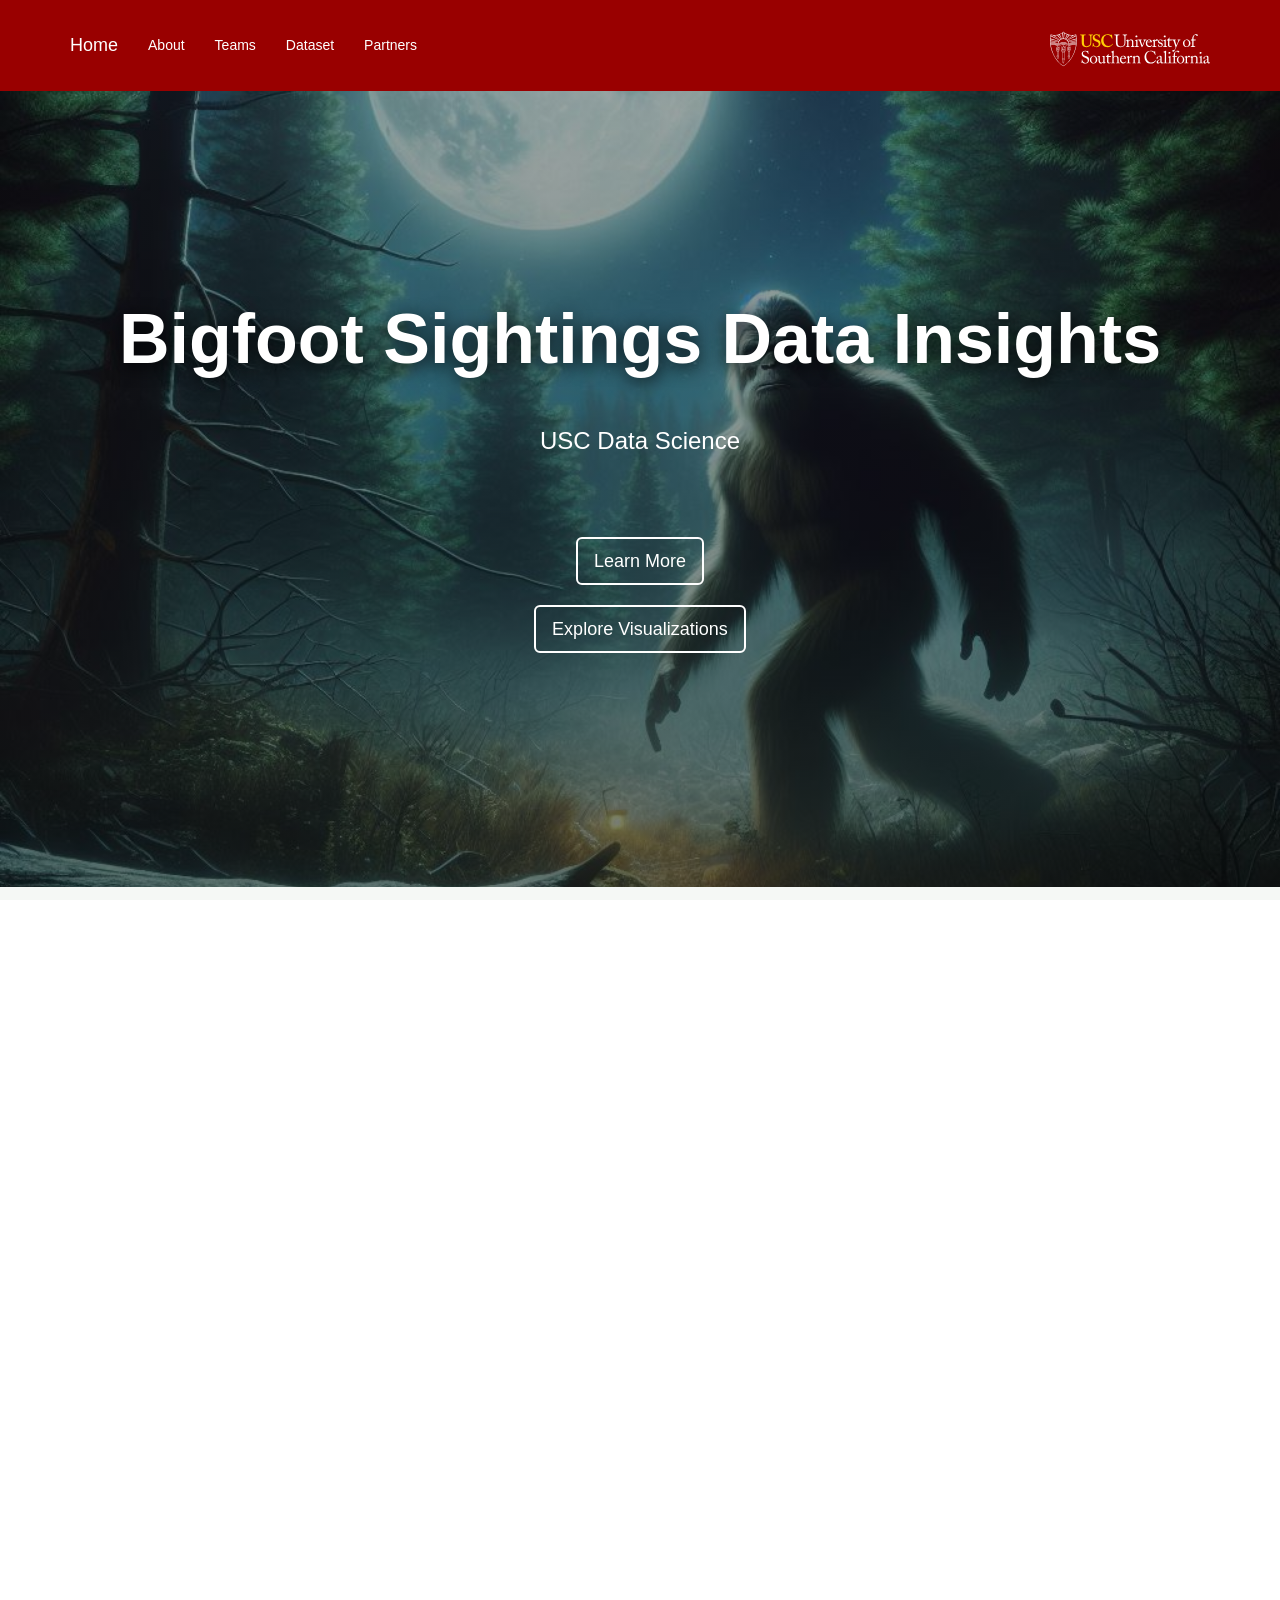
<file: index.html>
<!DOCTYPE html>
<html lang="en">
<head>
    <meta charset="utf-8">
    <meta http-equiv="X-UA-Compatible" content="IE=edge">
    <meta name="viewport" content="width=device-width, initial-scale=1">
    <title>USC Data Science - Bigfoot Sightings Data Insights</title>
    <link rel="stylesheet" href="js/vendor/bootstrap-3.3.7.min.css">
    <link href="css/scrolling-nav.css" rel="stylesheet">
    <link href="css/styles.css" rel="stylesheet">
</head>

<body id="page-top" data-spy="scroll" data-target=".navbar-fixed-top">

    <!-- Navigation -->
    <div id="nav-main">
        <nav class="navbar navbar-default navbar-fixed-top" role="navigation">
            <div class="container">
                <div class="navbar-header page-scroll">
                    <button type="button" class="navbar-toggle" data-toggle="collapse" data-target=".navbar-ex1-collapse">
                        <span class="sr-only">Toggle navigation</span>
                        <span class="icon-bar"></span>
                        <span class="icon-bar"></span>
                        <span class="icon-bar"></span>
                    </button>
                    <a class="navbar-brand page-scroll" href="#page-top" style="color:white">Home</a>
                </div>
                <div class="collapse navbar-collapse navbar-ex1-collapse">
                    <ul class="nav navbar-nav">
                        <li class="hidden"><a class="page-scroll" href="#page-top"></a></li>
                        <li><a class="page-scroll" href="#about"      style="color:#ffffff">About</a></li>
                        <li><a class="page-scroll" href="#features"   style="color:#ffffff">Teams</a></li>
                        <li><a class="page-scroll" href="#search"     style="color:#ffffff">Dataset</a></li>
                        <li><a class="page-scroll" href="#learn-more" style="color:#ffffff">Partners</a></li>
                    </ul>
                    <a href="http://usc.edu" class="pull-right" style="margin-top:10px">
                        <img src="images/usc-shield-name-white.svg" width="160px" height="38px" alt="USC">
                    </a>
                </div>
            </div>
        </nav>
    </div>

    <!-- Hero -->
    <section id="intro" class="intro-section bigfoot-intro">
        <div class="container" style="padding-top:100px">
            <div class="row">
                <div class="col-lg-12">
                    <h1 class="title">Bigfoot Sightings Data Insights</h1>
                    <br>
                    <a style="text-decoration:none" href="http://irds.usc.edu/">
                        <h3 id="irdsgroup">USC Data Science</h3>
                    </a>
                </div>
            </div>
            <div class="row" style="padding-top:15px">
                <div class="col-md-12">
                    <a class="btn btn-default btn-lg page-scroll" href="#about" style="margin-top:5%">Learn More</a>
                </div>
            </div>
            <div class="row" style="padding-top:20px">
                <div class="col-md-12">
                    <a class="btn btn-default btn-lg" href="html/d3-examples.html">Explore Visualizations</a>
                </div>
            </div>
        </div>
    </section>

    <!-- About -->
    <section id="about" class="about-section" style="margin-top:-1%; margin-bottom:5%">
        <div class="container">
            <div class="row">
                <hr class="about-divider">
                <h1>About Us</h1>
                <hr class="about-divider">
                <div class="jumbotron" style="margin-bottom:5%; margin-top:3%">
                    <h2>What is Bigfoot Sightings Data Insights?</h2>
                    <p class="lead text-left" style="margin-top:2%">
                        This site presents DSCI 550 student work on the Bigfoot Field Researchers Organization (BFRO)
                        sightings dataset. Across three assignments, teams enriched Bigfoot encounter reports with
                        geospatial, environmental, temporal, and multimodal features, then turned that data into
                        interactive browser-based D3 visualizations.
                    </p>
                    <p class="lead text-left">
                        The first assignment asked students to augment the BFRO dataset with derived fields and at
                        least three additional public datasets (weather, terrain, moon phase, population density).
                        The second assignment added GeoTopicParser, SpaCy named entities, AI-generated imagery, image
                        captions, and object-recognition features. The third assignment asked teams to build D3
                        mini-sites and explore MEMEX ImageSpace, ImageCat, GeoParser, and Solr/ElasticSearch workflows.
                    </p>
                </div>
                <div class="col-md-4">
                    <div class="media">
                        <div class="media-body">
                            <h4 class="media-heading">Extraction &amp; Enrichment</h4>
                            Students derived geospatial, environmental, moon-phase, witness-count, evidence, and
                            temporal features from BFRO encounter reports spanning decades of sightings across the US.
                        </div>
                    </div>
                </div>
                <div class="col-md-4">
                    <div class="media">
                        <div class="media-body">
                            <h4 class="media-heading">Interactive Visualizer</h4>
                            Team mini-sites use D3 to explore sighting geography, moon-phase correlations, witness
                            language patterns, proximity to geographic features, and temporal trends.
                        </div>
                    </div>
                </div>
                <div class="col-md-4">
                    <div class="media">
                        <div class="media-body">
                            <h4 class="media-heading">Publicizer</h4>
                            The gallery preserves student data science work as a static IRDS site deployable under
                            the USC Data Science pages and browsable without a server.
                        </div>
                    </div>
                </div>
            </div>
        </div>
    </section>

    <!-- Teams -->
    <section id="features" class="features-section" style="margin-top:-1%; margin-bottom:5%">
        <div class="container">
            <div class="row">
                <div class="col-lg-12">
                    <hr class="featurette-divider">
                    <h1>Student Visualization Teams</h1>
                    <hr class="featurette-divider">
                </div>

                <!-- Card: Vu Nguyen (Spring 2024) -->
                <div class="col-sm-6 col-md-4">
                    <div class="thumbnail team-card">
                        <img src="images/bigfoot-hero.png" alt="Bigfoot sightings map visualization">
                        <div class="caption">
                            <h3>Vu L. Nguyen &mdash; Spring 2024</h3>
                            <p>
                                Five D3.js visualizations on BFRO sightings data: a US geographical distribution
                                map, sightings-by-moon-phase temporal chart, witness report word cloud, Mapbox
                                proximity heatmap, and a treemap of witness counts by region and category.
                            </p>
                            <p>
                                <a href="teams/vu-nguyen/index.html"
                                   class="btn btn-primary" role="button">View Visualizations</a>
                                <a href="https://github.com/nguyenlamvu88/dsci550_assignment_3_visualizations"
                                   class="btn btn-default" role="button" target="_blank">GitHub</a>
                            </p>
                        </div>
                    </div>
                </div>

                <div class="col-sm-12" style="margin-top:20px">
                    <p class="lead">
                        Know of another DSCI 550 Bigfoot visualization project?
                        <a href="http://irds.usc.edu/">Contact the IRDS group</a> to have it added.
                    </p>
                </div>
            </div>
        </div>
    </section>

    <!-- Dataset -->
    <section id="search" class="search-section" style="margin-top:-1%; margin-bottom:5%">
        <div class="container">
            <div class="row">
                <div class="col-lg-12">
                    <hr class="featurette-divider">
                    <h1>Dataset &amp; Tools</h1>
                    <hr class="featurette-divider">
                </div>
                <div class="col-lg-12">
                    <p class="lead">
                        The class used the BFRO (Bigfoot Field Researchers Organization) sightings dataset,
                        containing thousands of reported Bigfoot encounters across North America with location,
                        date, classification, and witness description fields. Students further enriched the data
                        with moon phase, weather, terrain elevation, and population-density features from
                        additional public APIs and datasets.
                    </p>
                    <p>
                        <a class="btn btn-primary btn-lg"
                           href="https://www.kaggle.com/datasets/josephvm/bigfoot-sightings-data"
                           target="_blank">BFRO Dataset on Kaggle</a>
                        &nbsp;
                        <a class="btn btn-primary btn-lg"
                           href="html/d3-examples.html">Browse Visualizations</a>
                    </p>
                </div>
            </div>
        </div>
    </section>

    <!-- Partners -->
    <section id="learn-more" class="learn-more-section">
        <div class="container">
            <div class="col-lg-12" style="margin-top:8%">
                <hr class="featurette-divider" style="margin-top:-1%">
                <h1 align="center">USC Data Science Partner Sites</h1>
                <hr class="featurette-divider">
            </div>
            <div class="row">
                <div class="col-md-6 col-sm-6" style="margin-top:3%">
                    <div class="panel panel-info">
                        <div class="panel-heading"><h4><center>IRDS</center></h4></div>
                        <div class="panel-body">
                            <p>The Information Retrieval and Data Science Group's mission is to research and
                            develop open source software to analyze, ingest, process, and manage Big Data and
                            turn it into information.</p>
                        </div>
                        <div class="panel-footer"><center>
                            <a href="http://irds.usc.edu/" class="btn btn-info">Visit IRDS</a>
                        </center></div>
                    </div>
                </div>
                <div class="col-md-6 col-sm-6" style="margin-top:3%">
                    <div class="panel panel-info">
                        <div class="panel-heading"><h4><center>Related DSCI 550 Sites</center></h4></div>
                        <div class="panel-body">
                            <p>Explore other USC DSCI 550 data visualization archives: UFO sightings, haunted
                            places, Pixstory social media analysis, and phishing email datasets — all built by
                            USC students using the same IRDS data science pipeline.</p>
                        </div>
                        <div class="panel-footer"><center>
                            <a href="http://irds.usc.edu/ufo.usc.edu/" class="btn btn-info" style="margin:3px">UFO</a>
                            <a href="http://irds.usc.edu/haunted.usc.edu/" class="btn btn-info" style="margin:3px">Haunted</a>
                            <a href="http://irds.usc.edu/pixstory.usc.edu/" class="btn btn-info" style="margin:3px">Pixstory</a>
                            <a href="http://irds.usc.edu/phishing.usc.edu/" class="btn btn-info" style="margin:3px">Phishing</a>
                        </center></div>
                    </div>
                </div>
            </div>
            <div class="col-lg-12 credits-section">
                <h3 align="center">Credits</h3>
                <hr class="featurette-divider">
                <div class="row">
                    <p>Dr. Chris Mattmann &mdash; <a href="http://mattmann.ai" style="color:#ffcc00">Visit his website</a></p>
                    <p>DSCI 550 Spring 2024 Class &mdash; Bigfoot web data visualization assignment</p>
                    <p>Visualizations by: Vu L. Nguyen (Spring 2024)</p>
                </div>
            </div>
        </div>
    </section>

    <hr class="featurette-divider">
    <div class="container">
        <footer><p align="center">&copy; USC Data Science Group. All Rights Reserved.</p></footer>
    </div>

    <script src="js/vendor/jquery-3.6.0.min.js"></script>
    <script src="js/vendor/bootstrap-3.3.7.min.js"></script>
    <script src="js/jquery.easing.min.js"></script>
    <script src="js/scrolling-nav.js"></script>
</body>
</html>
</file>
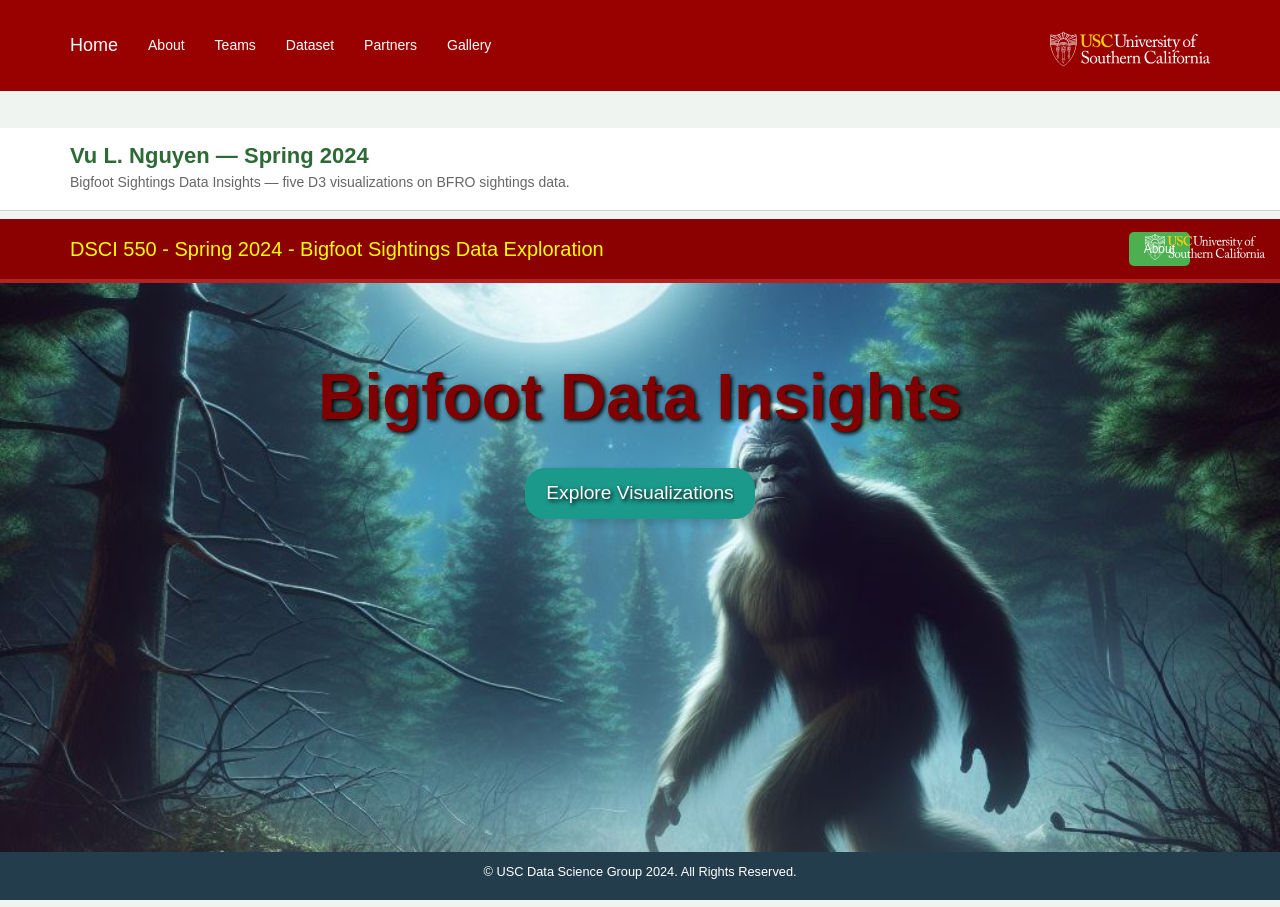
<file: teams/vu-nguyen/index.html>
<!DOCTYPE html>
<html lang="en">
<head>
    <meta charset="utf-8">
    <meta http-equiv="X-UA-Compatible" content="IE=edge">
    <meta name="viewport" content="width=device-width, initial-scale=1">
    <title>USC Data Science - Vu L. Nguyen — Spring 2024</title>
    <link rel="stylesheet" href="../../js/vendor/bootstrap-3.3.7.min.css">
    <link href="../../css/scrolling-nav.css" rel="stylesheet">
    <link href="../../css/styles.css" rel="stylesheet">
    <link href="../../css/team-shell.css" rel="stylesheet">
</head>
<body class="team-shell-body">

    <div id="nav-main" class="team-shell-header">
        <nav class="navbar navbar-default navbar-fixed-top" role="navigation">
            <div class="container">
                <div class="navbar-header">
                    <button type="button" class="navbar-toggle" data-toggle="collapse" data-target=".navbar-ex1-collapse">
                        <span class="sr-only">Toggle navigation</span>
                        <span class="icon-bar"></span>
                        <span class="icon-bar"></span>
                        <span class="icon-bar"></span>
                    </button>
                    <a class="navbar-brand" href="../../index.html#page-top" style="color:white">Home</a>
                </div>
                <div class="collapse navbar-collapse navbar-ex1-collapse">
                    <ul class="nav navbar-nav">
                        <li><a href="../../index.html#about" style="color:#ffffff">About</a></li>
                        <li><a href="../../index.html#features" style="color:#ffffff">Teams</a></li>
                        <li><a href="../../index.html#search" style="color:#ffffff">Dataset</a></li>
                        <li><a href="../../index.html#learn-more" style="color:#ffffff">Partners</a></li>
                        <li><a href="../../html/d3-examples.html" style="color:#ffffff">Gallery</a></li>
                    </ul>
                    <a href="http://usc.edu" class="pull-right" style="margin-top:10px">
                        <img src="../../images/usc-shield-name-white.svg" width="160px" height="38px" alt="USC">
                    </a>
                </div>
            </div>
        </nav>
    </div>

    <div class="team-shell-title">
        <div class="container">
            <h2>Vu L. Nguyen — Spring 2024</h2>
            <p>Bigfoot Sightings Data Insights — five D3 visualizations on BFRO sightings data.</p>
        </div>
    </div>

    <iframe class="team-viz-frame" src="dsci550_bigfoot_sightings_visualizations.html" title="Vu L. Nguyen — Spring 2024 visualizations"></iframe>

    <script src="../../js/vendor/jquery-3.6.0.min.js"></script>
    <script src="../../js/vendor/bootstrap-3.3.7.min.js"></script>
</body>
</html>
</file>
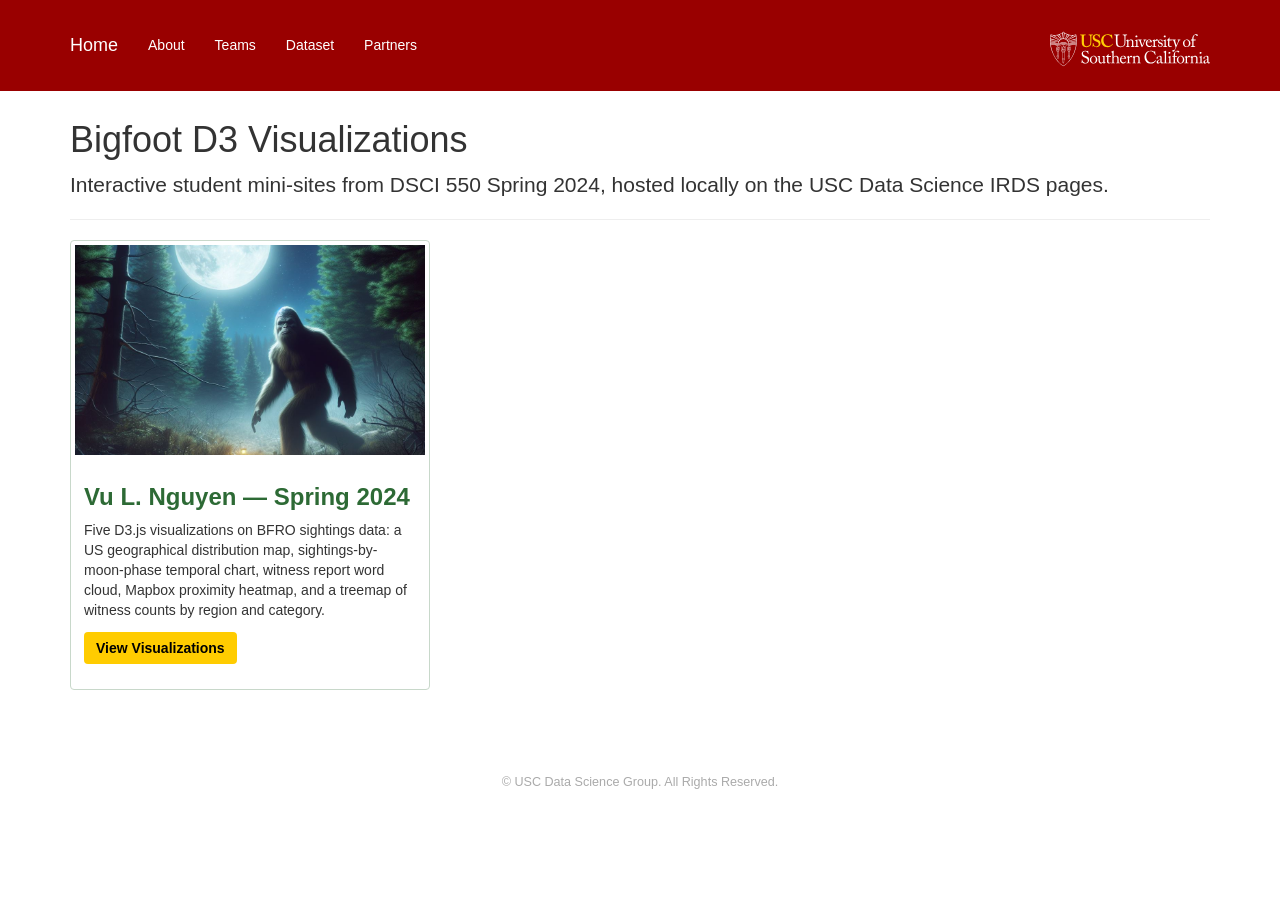
<file: html/d3-examples.html>
<!DOCTYPE html>
<html lang="en">
<head>
    <meta charset="utf-8">
    <meta http-equiv="X-UA-Compatible" content="IE=edge">
    <meta name="viewport" content="width=device-width, initial-scale=1">
    <title>USC Data Science - Bigfoot Visualizations</title>
    <link rel="stylesheet" href="../js/vendor/bootstrap-3.3.7.min.css">
    <link href="../css/scrolling-nav.css" rel="stylesheet">
    <link href="../css/styles.css" rel="stylesheet">
    <link href="../css/team-shell.css" rel="stylesheet">
</head>
<body id="page-top" data-spy="scroll" data-target=".navbar-fixed-top">

    <nav class="navbar navbar-default navbar-fixed-top" role="navigation">
        <div class="container">
            <div class="navbar-header page-scroll">
                <button type="button" class="navbar-toggle" data-toggle="collapse" data-target=".navbar-ex1-collapse">
                    <span class="sr-only">Toggle navigation</span>
                    <span class="icon-bar"></span>
                    <span class="icon-bar"></span>
                    <span class="icon-bar"></span>
                </button>
                <a class="navbar-brand page-scroll" href="../index.html#page-top" style="color:white">Home</a>
            </div>
            <div class="collapse navbar-collapse navbar-ex1-collapse">
                <ul class="nav navbar-nav">
                    <li><a class="page-scroll" href="../index.html#about" style="color:#ffffff">About</a></li>
                    <li><a class="page-scroll" href="../index.html#features" style="color:#ffffff">Teams</a></li>
                    <li><a class="page-scroll" href="../index.html#search" style="color:#ffffff">Dataset</a></li>
                    <li><a class="page-scroll" href="../index.html#learn-more" style="color:#ffffff">Partners</a></li>
                </ul>
                <a href="http://usc.edu" class="pull-right" style="margin-top:10px">
                    <img src="../images/usc-shield-name-white.svg" width="160px" height="38px" alt="USC">
                </a>
            </div>
        </div>
    </nav>

    <div class="container" style="margin-top:100px; margin-bottom:60px">
        <div class="row">
            <div class="col-lg-12">
                <h1>Bigfoot D3 Visualizations</h1>
                <p class="lead">Interactive student mini-sites from DSCI 550 Spring 2024, hosted locally on the USC Data Science IRDS pages.</p>
                <hr>
            </div>
        </div>

        <div class="row">
            <div class="col-sm-6 col-md-4">
                <div class="thumbnail team-card">
                    <img src="../images/bigfoot-hero.png" alt="Vu Nguyen Bigfoot visualizations">
                    <div class="caption">
                        <h3>Vu L. Nguyen &mdash; Spring 2024</h3>
                        <p>
                            Five D3.js visualizations on BFRO sightings data: a US geographical distribution
                            map, sightings-by-moon-phase temporal chart, witness report word cloud, Mapbox
                            proximity heatmap, and a treemap of witness counts by region and category.
                        </p>
                        <p>
                            <a href="../teams/vu-nguyen/index.html"
                               class="btn btn-primary" role="button">View Visualizations</a>
                            <a href="https://github.com/nguyenlamvu88/dsci550_assignment_3_visualizations"
                               class="btn btn-default" role="button" target="_blank">GitHub</a>
                        </p>
                    </div>
                </div>
            </div>
        </div>
    </div>

    <div class="container">
        <footer><p align="center">&copy; USC Data Science Group. All Rights Reserved.</p></footer>
    </div>

    <script src="../js/vendor/jquery-3.6.0.min.js"></script>
    <script src="../js/vendor/bootstrap-3.3.7.min.js"></script>
    <script src="../js/jquery.easing.min.js"></script>
    <script src="../js/scrolling-nav.js"></script>
</body>
</html>
</file>
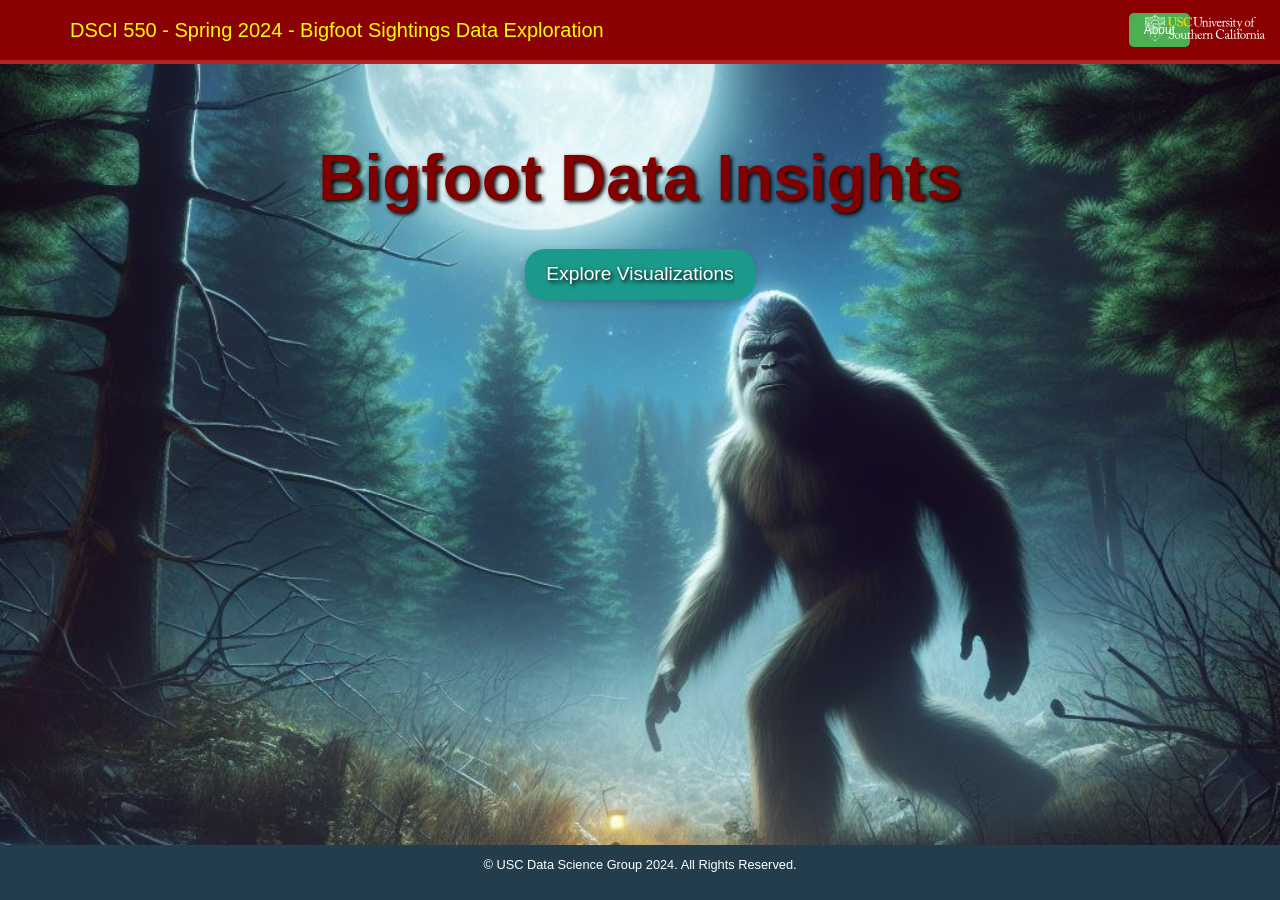
<file: teams/vu-nguyen/dsci550_bigfoot_sightings_visualizations.html>
<!DOCTYPE html>
<html lang="en">
<head>
    <meta charset="utf-8">
    <!-- Ensures proper rendering and touch zooming on mobile devices -->
    <meta name="viewport" content="width=device-width, initial-scale=1">
    <title>Bigfoot Sightings - USC Data Science</title>
    <!-- Bootstrap CSS for styling and responsive design -->
    <link href="../../js/vendor/bootstrap-4.5.2.min.css" rel="stylesheet">
    <style>
        /* Base styles for body and html for full height and font */
        body, html {
            height: 100%;
            margin: 0;
            font-family: 'Trebuchet MS', Helvetica, sans-serif;
            padding-top: 70px; /* Padding to ensure content is below the navbar */
        }
		
        /* Background image and flex settings for body */
        body {
            background: url('bigfoot_background_v2.png') no-repeat center center;
            background-size: 100% auto;
            display: flex;
            flex-direction: column;
        }
		
        /* Custom styles for the navbar with USC colors */
        .navbar-custom {
            background-color: #8B0000;
            color: #ffffff;
            border-bottom: 4px solid #b22222;
        }
		
        /* Custom styles for brand and links in the navbar */
        .navbar-custom .navbar-brand,
        .navbar-custom .navbar-nav .nav-link {
            color: #ffff00; 
            margin-left: -15px; 
        }
		
        /* Hover effect for navbar links */
        .navbar-custom .navbar-nav .nav-link:hover {
            color: #ffe5e5;
        }
		
        /* Intro section styles with flex grow to fill available space */
        .intro-section {
            color: #fff;
            text-shadow: 2px 2px 4px #000000;
            flex-grow: 1;
        }
		
        /* Title styles for the main heading */
        .title {
            font-size: 4em;
            font-weight: bold;
            margin-bottom: 0.5em;
            color: #800000;
        }
		
        /* Button styles for page scrolling */
        .page-scroll {
            position: relative;
            background-color: #1B998B;
            color: white;
            padding: 10px 20px;
            font-size: 1.2em;
            border-radius: 20px;
            box-shadow: 0 4px 8px rgba(0, 0, 0, 0.2);
            transition: all 0.3s ease;
            text-decoration: none;
            display: inline-block;
            overflow: hidden;
        }
		
        /* Hover effect for the button with scaling */
        .page-scroll:hover {
            background-color: #E8A87C;
            transform: scale(1.05);
        }
		
        /* Pseudo-elements for decorative purposes on the button */
        .page-scroll:before, .page-scroll:after {
            content: '';
            position: absolute;
            top: 0;
            width: 20px;
            height: 100%;
            background-color: #1B998B;
        }
		
        /* Additional pseudo-element styles for the button */
        .page-scroll:before {
            left: 0;
            border-radius: 50% 20% / 50%;
            background-color: inherit;
        }
		
        .page-scroll:after {
            right: 0;
            border-radius: 20% 50% / 50%;
            background-color: inherit;
        }
		
        /* Styles for hidden content sections, will be displayed upon action */
        .content-section {
            display: none;
            padding: 50px 0;
        }
		
        /* Styling for iframe elements within content sections */
        .content-section iframe {
            border-radius: 8px;
            box-shadow: 0 2px 4px rgba(0,0,0,0.3);
            margin-bottom: 30px;
        }
		
        /* Footer styles with background color and text formatting */
        footer {
            background: #233D4D;
            color: #fff;
            text-align: center;
            padding: 10px 0;
            margin-top: auto;
            font-size: 0.8em;
        }
		
        /* USC logo styles for positioning and size */
        .usc-logo {
            position: absolute;
            top: 15px;
            right: 15px;
            width: 120px;
        }
		
        /* Button styles specific to visualization controls */
        .btn-visualization {
            background-color: #006400;
            color: white;
            margin: 5px;
        }
		
        /* Hover effect for visualization control buttons */
        .btn-visualization:hover {
            background-color: #004d00;
        }
		
	/* Styles for the textbox that provides analysis */
	.analysis-textbox {
        background-color: #f8f9fa; /* Light background for the textbox */
        border: 1px solid #ced4da;
        border-radius: 0.25rem;
        padding: 15px;
        margin-top: 15px;
        }
		
	/* Override styles for the analysis textbox to match the Bigfoot theme */
	.analysis-textbox {
        background-color: #443322; /* Dark wood-like color for Bigfoot theme */
        color: #fff; /* Light text color for readability */
        border: 1px solid #8B7355; /* Border color that complements the theme */
        border-radius: 0.25rem;
        padding: 15px;
        margin-bottom: 15px; /* Adjust margin to separate from visualization */
        font-family: 'Courier New', Courier, monospace; /* Font that fits the old newspaper or typewriter style */
        font-size: 1.1em; /* Slightly larger font size for better readability */
        box-shadow: 0 2px 4px rgba(0, 0, 0, 0.5); /* Subtle shadow for depth */
        }
		
	/* Styles for the Contact Me button */
        .btn-contact-me {
            background-color: #4CAF50; /* Green */
			padding: 5px 10px; /* Smaller padding */
			font-size: 12px; /* Smaller font size */
            color: white;
            margin: 5px;
            border: none;
            cursor: pointer;
            padding: 8px 15px;
            text-align: center;
            text-decoration: none;
            display: inline-block;
            font-size: 12px;
            border-radius: 5px;
        }
		
        /* Additional styling for iframe elements to adjust margin */
        .content-section iframe {
            margin-top: 0; /* Remove margin-top as the textbox is now above the iframe */
        }
		
    </style>
</head>
<body>
	
	<!-- Updated Navigation bar with home link -->
    <nav class="navbar navbar-expand-lg navbar-custom fixed-top">
        <div class="container">
            <!-- Clicking on this link will take the user to the top of the page -->
            <a class="navbar-brand" href="#">DSCI 550 - Spring 2024 - Bigfoot Sightings Project</a>
            <button class="btn btn-contact-me" data-toggle="modal" data-target="#contactModal">About</button>
			<img src="usc-primary-logotype.svg" alt="USC Logo" class="usc-logo" title="University of Southern California">
        </div>
    </nav>

    <!-- Navigation bar with custom styles and fixed position -->
    <nav class="navbar navbar-expand-lg navbar-custom fixed-top">
        <div class="container">
            <a class="navbar-brand" href="#">DSCI 550 - Spring 2024 - Bigfoot Sightings Data Exploration</a>
            <button class="btn btn-contact-me" data-toggle="modal" data-target="#contactModal">About</button>
            <img src="usc-primary-logotype.svg" alt="USC Logo" class="usc-logo" title="University of Southern California">
        </div>
    </nav>
	
	<!-- Contact Modal -->
    <div class="modal fade" id="contactModal" tabindex="-1" role="dialog" aria-labelledby="contactModalLabel" aria-hidden="true">
    <div class="modal-dialog" role="document">
        <div class="modal-content">
            <div class="modal-header">
                <h5 class="modal-title" id="contactModalLabel">About Me</h5>
                <button type="button" class="close" data-dismiss="modal" aria-label="Close">
                    <span aria-hidden="true">&times;</span>
                </button>
            </div>
            <div class="modal-body">
				<p>A Trojan data enthusiast, explorer of the unknown, and believer in anomalous phenomena.</p>                
                <p>Email: <a href="mailto:vulnguye@usc.com">vulnguye@usc.com</a></p>
                <p>LinkedIn Profile: <a href="https://www.linkedin.com/in/vu-l-nguyen" target="_blank">LinkedIn</a></p>            
                <p>GitHub: <a href="https://github.com/nguyenlamvu88/dsci550_assignment_3_visualizations" target="_blank">Source Repository</a></p>
            </div>
            <div class="modal-footer">
                <button type="button" class="btn btn-secondary" data-dismiss="modal">Close</button>
            </div>
        </div>
    </div>
</div>

    <!-- Introductory section with the main title and a call-to-action button -->
    <section id="intro" class="intro-section text-center">
        <h1 class="title">Bigfoot Data Insights</h1>
        <a class="btn page-scroll" href="javascript:void(0);" onclick="toggleVisualizationMenu()">Explore Visualizations</a>
    </section>

    <!-- Hidden menu for visualization options, displayed upon interaction -->
    <section id="visualizationMenu" class="content-section">
        <div class="container text-center">
            <!-- Buttons for different visualizations with event handlers for loading content -->
	    <button class="btn btn-visualization" onclick="loadVisualization('sightings_heatmap')">Geographical Distribution of Bigfoot Sightings Across the U.S.</button>
	    <button class="btn btn-visualization" onclick="loadVisualization('sightings_moonphases')">Bigfoot Sightings Over Time by Moon Phase</button>
            <button class="btn btn-visualization" onclick="loadVisualization('entities_wordcloud')">Wordcloud of Bigfoot Sightings Reports</button>      	
            <button class="btn btn-visualization" onclick="loadVisualization('sightings_terrain_features')">Mapbox Bigfoot Sightings by Proximity to Geo Features</button>
            <button class="btn btn-visualization" onclick="loadVisualization('witness_count_squares')">Treemap of Witness Counts</button>
            <!-- Container where visualizations and insights will be loaded dynamically -->
            <div id="visualizationContainer" class="mt-4"></div>
        </div>
    </section>

    <!-- Footer with copyright information -->
    <footer>
        <p>© USC Data Science Group 2024. All Rights Reserved.</p>
    </footer>
	
	<!-- Scripts for jQuery and Bootstrap functionality -->
    <script src="../../js/vendor/jquery-3.5.1.slim.min.js"></script>
    <script src="../../js/vendor/bootstrap-4.5.2.bundle.min.js"></script>
    <script>
		// Object holding details and insights for each visualization
        var insights = {
            'entities_wordcloud': {
                detail: "The word cloud highlights the most common words found in Bigfoot sighting reports. Words like 'forest,' 'black,' 'white,' 'woods,' 'mountain,' 'tree,' and 'night' are prominent, which may reflect common conditions, environment, or descriptors in Bigfoot encounters.",
                insight: "The frequent mention of 'night' and 'black' in conjunction with 'forest' and 'woods' in Bigfoot sightings suggests that these encounters often occur in low-light conditions within heavy vegetation areas. This combination of darkness and dense foliage might affect the reliability of sightings, potentially explaining some of the ambiguity surrounding the existence of Bigfoot."
            },
            'sightings_heatmap': {
                detail: 'This map displays Bigfoot sightings across the U.S., with the color intensity representing the number of sightings. Clusters of sightings are notable in the Pacific Northwest and along the Appalachian mountains.',
                insight: "Bigfoot sightings are not evenly distributed across the U.S., with notable concentrations in the Pacific Northwest and Appalachia. This pattern suggests that environmental factors, such as dense forests, mountainous terrain, and extensive networks of caves or caverns, play a significant role in sightings. The 'Caves and Karst Network in the U.S.' map shows diverse cave types, including solution caves, which are commonly found in the Appalachians, and lava caves, prevalent in the volcanic terrains of the Pacific Northwest. The presence of such natural features may provide the ideal conditions or habitats associated with these mysterious sightings."
            },
            'sightings_moonphases': {
                detail: 'This line and bar chart illustrates the number of Bigfoot sightings over time, categorized by the phase of the moon. It seems to suggest no clear correlation between the moon phases and the frequency of sightings. The sightings have increased over the years, peaking around the early 2000s before declining.',
                insight: "The chart's peak in Bigfoot sightings during the early 2000s could correlate with the proliferation of personal devices like smartphones, enabling on-the-spot documentation and reporting. As traveling became more convenient and frequent, the likelihood of encounters in Bigfoot's alleged territories increased, potentially contributing to the rise in reports. However, the decline in sightings post-2020 may reflect reduced travel during the COVID-19 pandemic, when lockdowns and social distancing likely limited excursions into wilderness areas where such sightings are typically reported. Despite this fluctuation, the data suggests no clear link between sightings and moon phases, challenging the folklore that moonlight affects Bigfoot's visibility or activity."
            },
            'sightings_terrain_features': {
                detail: 'This map provides insight into Bigfoot sightings in relation to national parks, with sightings often occurring near these protected areas. The green trees represent national parks, and the orange dots represent sightings or encounters.',
                insight: "There's a noticeable pattern of Bigfoot sightings in proximity to national parks, which could suggest either a tendency of Bigfoot to inhabit these wild, less disturbed areas or a higher likelihood of people reporting sightings in such regions due to outdoor or camping activities."
            },
            'witness_count_squares': {
                detail: 'This visualization shows the distribution of Bigfoot sightings across the United States. The size of each box is proportional to the number of witnesses in that state. The larger the box, the higher the number of witnesses reported. Washington state stands out with the most significant number of witnesses, which might suggest a higher likelihood of sighting Bigfoot in this region, or simply a higher propensity among its inhabitants to report such encounters.',
                insight: 'Washington state leads in Bigfoot sightings, implying either a genuine hotspot for Bigfoot activity or a regional cultural tendency to report sightings. This treemap helps to quickly identify states with higher reports and might be useful in targeting further research and investigation.'
            }
        };
    // Function to show or hide the visualization menu
	function toggleVisualizationMenu() {
        var menu = document.getElementById("visualizationMenu");
        menu.style.display = menu.style.display === 'block' ? 'none' : 'block';
    }
    // Function to load a selected visualization along with its insights into the page
    function loadVisualization(visualizationName) {
            var visualizationContainer = document.getElementById("visualizationContainer");
            var insight = insights[visualizationName];
            var analysisHTML = `
                <div class="analysis-textbox">
                    <h4>Description</h4>
                    <p>${insight.detail}</p>
                    <strong>Insight:</strong> <p>${insight.insight}</p>
                </div>
            `;
            var visualizationURL = `${visualizationName}.html`;
            var iframeHTML = `<iframe src="${visualizationURL}" width="100%" height="600" frameborder="0"></iframe>`;
            
			// Include the caves map image for the "sightings_heatmap" visualization
			var caveMapHTML = visualizationName === "sightings_heatmap" ? `<img src="us_cave_karst.png" style="width: 70%; margin-top: 20px;" alt="Map of Caves in the US">` : "";
            
			// Update the container's innerHTML order so analysis is on top
            visualizationContainer.innerHTML = analysisHTML + iframeHTML + caveMapHTML;
        }
	</script>

</body>
</html>
</file>
<file: css/styles.css>
/* USC Data Science - Bigfoot Sightings site styles */

/* ── Navbar ─────────────────────────────────────────── */
.navbar-default {
    background-color: #990000;
    border-color: #990000;
}

.navbar-default .navbar-collapse {
    background: #990000;
}

.navbar-default .navbar-nav > .active > a,
.navbar-default .navbar-nav > .active > a:hover,
.navbar-default .navbar-nav > .active > a:focus {
    background-color: rgba(227, 190, 66, 0.8);
    color: #fff;
}

.navbar-default .navbar-toggle {
    background-color: #DFB50D;
    border-color: #DFB50D;
}

.navbar-default .navbar-toggle .icon-bar {
    background-color: #fff;
}

/* ── Buttons ─────────────────────────────────────────── */
.btn-primary {
    background-color: #ffcc00;
    border: none;
    color: #000;
    font-weight: 600;
}
.btn-primary:hover,
.btn-primary:focus {
    background-color: #ffdb4d;
    color: #000;
    border: none;
}

.btn-default {
    color: #fff;
    background-color: transparent;
    border: 2px solid #fff;
}
.btn-default:hover,
.btn-default:focus {
    background-color: #FFCC00;
    color: #000;
    border-color: #FFCC00;
}

/* ── Hero / Intro ────────────────────────────────────── */
.bigfoot-intro {
    background-image:
        linear-gradient(rgba(4, 14, 6, 0.35), rgba(4, 14, 6, 0.55)),
        url('../images/bigfoot-hero.png') !important;
    background-attachment: fixed;
    background-size: cover;
    background-position: center center;
    background-repeat: no-repeat;
}

#intro .title {
    font-size: 70px;
    font-weight: 700;
    margin-top: 4cm;
    text-shadow: 0 4px 18px rgba(0,0,0,0.85);
    color: #fff;
}

#irdsgroup {
    color: #fff;
}
#irdsgroup:hover {
    color: #FFCC00;
    text-decoration: none;
}

/* ── About / Features ────────────────────────────────── */
.about-divider {
    border-color: #990000;
    border-width: 2px;
    max-width: 80%;
    margin: 20px auto;
}

.featurette-divider {
    border-color: #ddd;
    border-width: 1px;
    margin: 20px 0;
}

.jumbotron {
    background: #f8faf8;
    border-left: 5px solid #2d6a35;
}

/* ── Team Cards ──────────────────────────────────────── */
.thumbnail.team-card {
    min-height: 430px;
    border: 1px solid #c8d8ca;
    border-radius: 4px;
    overflow: hidden;
    margin-bottom: 24px;
    -webkit-transition: box-shadow 0.2s;
    transition: box-shadow 0.2s;
}
.thumbnail.team-card:hover {
    box-shadow: 0 4px 18px rgba(0,0,0,0.18);
}
.thumbnail.team-card img {
    width: 100%;
    height: 210px;
    object-fit: cover;
    margin-top: 0;
}
.thumbnail.team-card .caption h3 {
    color: #2d6a35;
    font-weight: 700;
}
.thumbnail.team-card .caption .tag-offline {
    display: inline-block;
    padding: 2px 8px;
    font-size: 11px;
    background: #f0f0f0;
    color: #888;
    border-radius: 10px;
    margin-bottom: 6px;
}

/* ── Partner / Footer panels ─────────────────────────── */
#learn-more .panel.panel-info {
    border-color: #2d6a35;
}
#learn-more .panel.panel-info .panel-heading {
    background-color: #2d6a35;
    border-color: #2d6a35;
    color: #fff;
}
#learn-more .panel .panel-body {
    min-height: 220px;
    font-size: 15pt;
}
#learn-more .btn-info {
    background-color: #990000;
    border-color: #990000;
    color: #fff;
}
#learn-more .btn-info:hover {
    background-color: #770000;
    border-color: #770000;
}

/* ── Credits ─────────────────────────────────────────── */
footer p {
    color: #aaa;
    font-size: 0.9em;
}

.credits-section {
    margin-top: 40px;
    padding-top: 20px;
}

/* ── Viz iframes ─────────────────────────────────────── */
.viz-embed iframe {
    width: 100%;
    height: 620px;
    border: 1px solid #ccc;
    border-radius: 4px;
}

/* ── Responsive tweaks ───────────────────────────────── */
@media (max-width: 767px) {
    #intro .title {
        font-size: 42px;
        margin-top: 2cm;
    }
}
</file>
<file: css/team-shell.css>
/* Wrapper shell for team visualization pages — keeps site nav visible above student content */

:root {
    --team-shell-nav-offset: 116px;
    --team-shell-title-height: 76px;
    --team-shell-section-gap: 12px;
}

body.team-shell-body {
    padding-top: var(--team-shell-nav-offset);
    background: #f0f4f0;
    overflow: hidden;
}

.team-shell-header {
    margin-bottom: 0;
}

.team-shell-title {
    background: #fff;
    border-bottom: 1px solid #c8d8ca;
    padding: 16px 0 18px;
    margin: var(--team-shell-section-gap) 0 8px;
}

.team-shell-title h2 {
    margin: 0;
    font-size: 22px;
    color: #2d6a35;
    font-weight: 700;
}

.team-shell-title p {
    margin: 4px 0 0;
    color: #666;
    font-size: 14px;
}

.team-viz-frame {
    width: 100%;
    height: calc(
        100vh
        - var(--team-shell-nav-offset)
        - var(--team-shell-title-height)
        - var(--team-shell-section-gap)
        - 8px
    );
    min-height: 520px;
    border: 0;
    display: block;
    background: #fff;
}
</file>
<file: css/scrolling-nav.css>
/*!
 * Start Bootstrap - Scrolling Nav (adapted for USC Data Science sites)
 * Code licensed under the Apache License v2.0.
 */

html, body {
    width: 100%;
    height: 100%;
    font-family: 'Helvetica Neue', Helvetica, Arial, sans-serif;
    overflow-x: hidden;
}

@media (min-width: 767px) {
    .navbar {
        padding: 20px 0;
        -webkit-transition: background .5s ease-in-out, padding .5s ease-in-out;
        -moz-transition: background .5s ease-in-out, padding .5s ease-in-out;
        transition: background .5s ease-in-out, padding .5s ease-in-out;
    }
    .top-nav-collapse {
        padding: 4px 0;
    }
}

.intro-section {
    height: 100%;
    padding-top: 50px;
    color: white;
    text-align: center;
    background: #041008;
    background-size: cover;
    min-height: 780px;
}

.about-section {
    padding-top: 90px;
    background: #f5f8f5;
}

.features-section {
    padding-top: 90px;
    background: #ffffff;
}

.search-section {
    padding-top: 90px;
    background: #f0f4f0;
}

.learn-more-section {
    padding-top: 60px;
    padding-bottom: 60px;
    background: #1a1a1a;
    color: #fff;
}

.learn-more-section h1,
.learn-more-section h3 {
    color: #fff;
}

.learn-more-section .featurette-divider {
    border-color: #444;
}

.learn-more-section p {
    color: #ccc;
}
</file>
